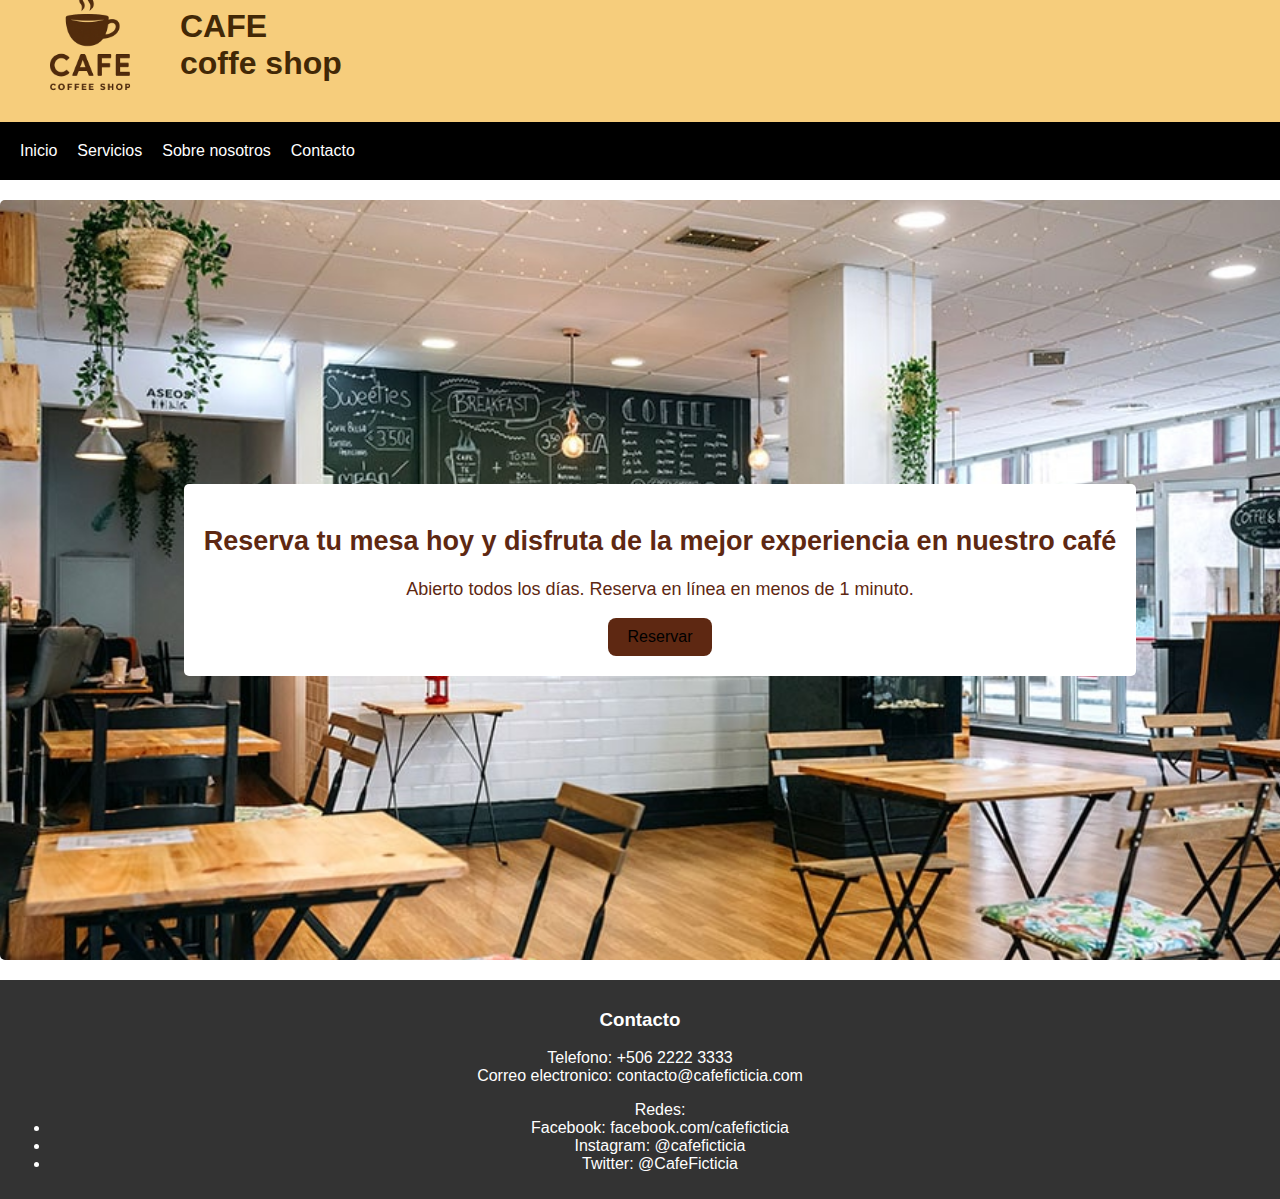
<file: index.html>
<!DOCTYPE html>
<html lang="es">
<head>
    <meta charset="UTF-8">
    <meta name="viewport" content="width=device-width, initial-scale=1.0">
    <title>Inicio - CAFE</title>
    <link rel="stylesheet" href="style.css"> 

    
</head>
<body>
    <!-- Encabezado con logo y navegación -->
    <header>
       <div  class=logo>
        <img src="images/logo.png" alt = "logo">
        <h1> CAFE <br> coffe shop </h1>
        </div>
        <nav>
            <a href="index.html">Inicio</a>
            <a href="servicios.html">Servicios</a>
            <a href="sobre.html">Sobre nosotros</a>
            <a href="contacto.html">Contacto</a>
        </nav>
        
    </header>

    <main>
    <!-- Sección principal: héroe con llamada a reservar -->
    <section class=hero>
        <div>
        
        <h2 id="reserva-heading">Reserva tu mesa hoy y disfruta de la mejor experiencia en nuestro café</h2>
        <p class="hero__subtitle">Abierto todos los días. Reserva en línea en menos de 1 minuto.</p>
        <button> Reservar </button>
        
        </div>
    </section>
    </main>
    <!-- Pie de página con información de contacto -->
    <footer>
        <h3>Contacto </h3>
        <p>Telefono: +506 2222 3333 <br> 
        Correo electronico: contacto@cafeficticia.com <br>
        <ul> Redes:
            <li>Facebook: facebook.com/cafeficticia</li>
            <li>Instagram: @cafeficticia</li>
            <li>Twitter: @CafeFicticia</li>
        </ul>

    </footer>
</body>
</html>
</file>
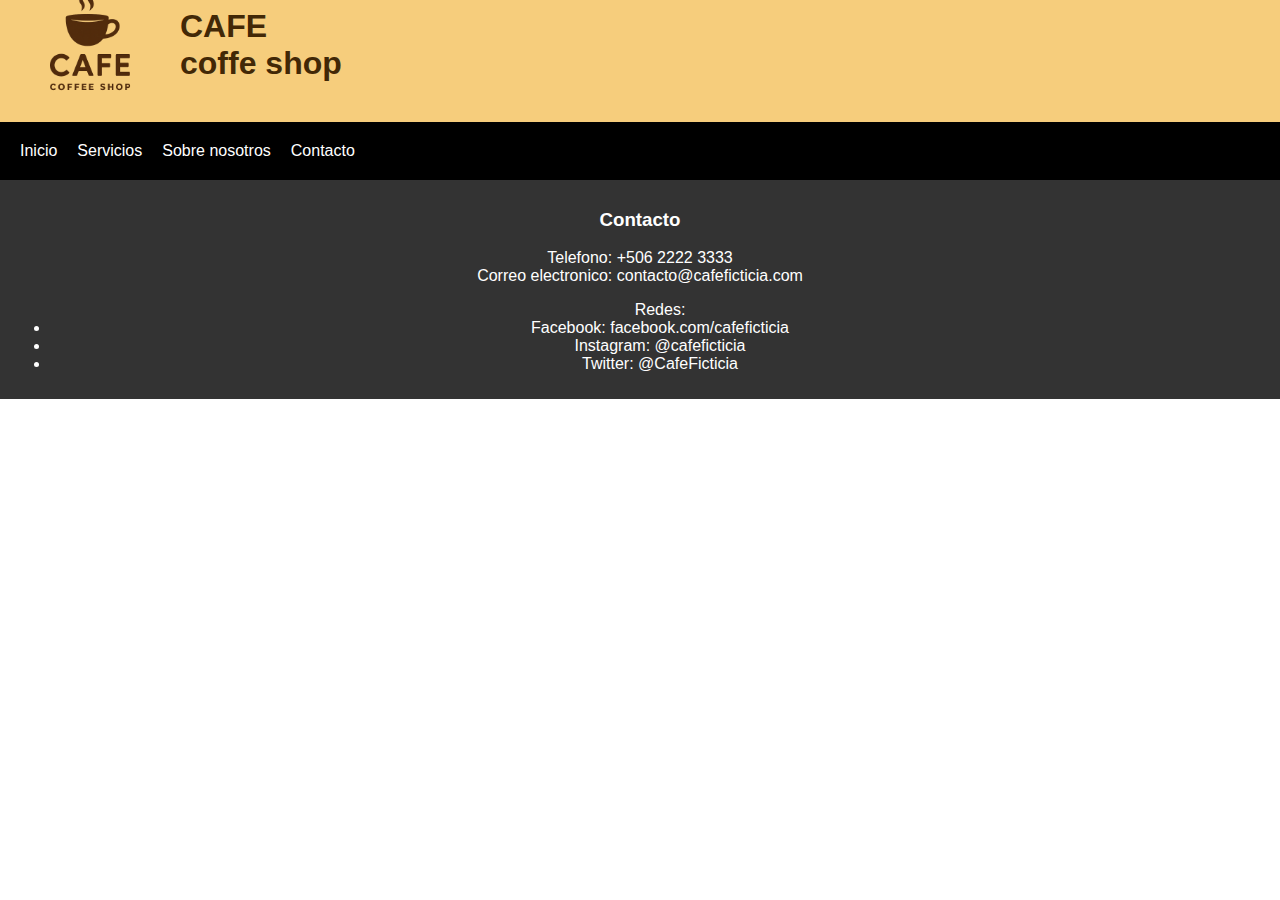
<file: contacto.html>
<!DOCTYPE html>
<html lang="es">
<head>
    <meta charset="UTF-8">
    <meta name="viewport" content="width=device-width, initial-scale=1.0">
    <title>Contacto - CAFE</title>
    <link rel="stylesheet" href="style.css"> 
</head>
<body>
    <!-- Encabezado con logo y navegación -->
    <header>
       <div  class=logo>
        <img src="images/logo.png" alt = "logo">
        <h1> CAFE <br> coffe shop </h1>
        </div>
        <nav>
            <a href="index.html">Inicio</a>
            <a href="servicios.html">Servicios</a>
            <a href="sobre.html">Sobre nosotros</a>
            <a href="contacto.html">Contacto</a>
        </nav>
        
    </header>
    
    <main>
        <!-- Seccion donde habrá un formulario para contacto-->
        <section>

        </section>

       
    </main>
    <!-- Pie de página con información de contacto -->
    <footer>
        <h3>Contacto </h3>
        <p>Telefono: +506 2222 3333 <br> 
        Correo electronico: contacto@cafeficticia.com <br>
        <ul> Redes:
            <li>Facebook: facebook.com/cafeficticia</li>
            <li>Instagram: @cafeficticia</li>
            <li>Twitter: @CafeFicticia</li>
        </ul>

    </footer>
</body>
</html>
</file>
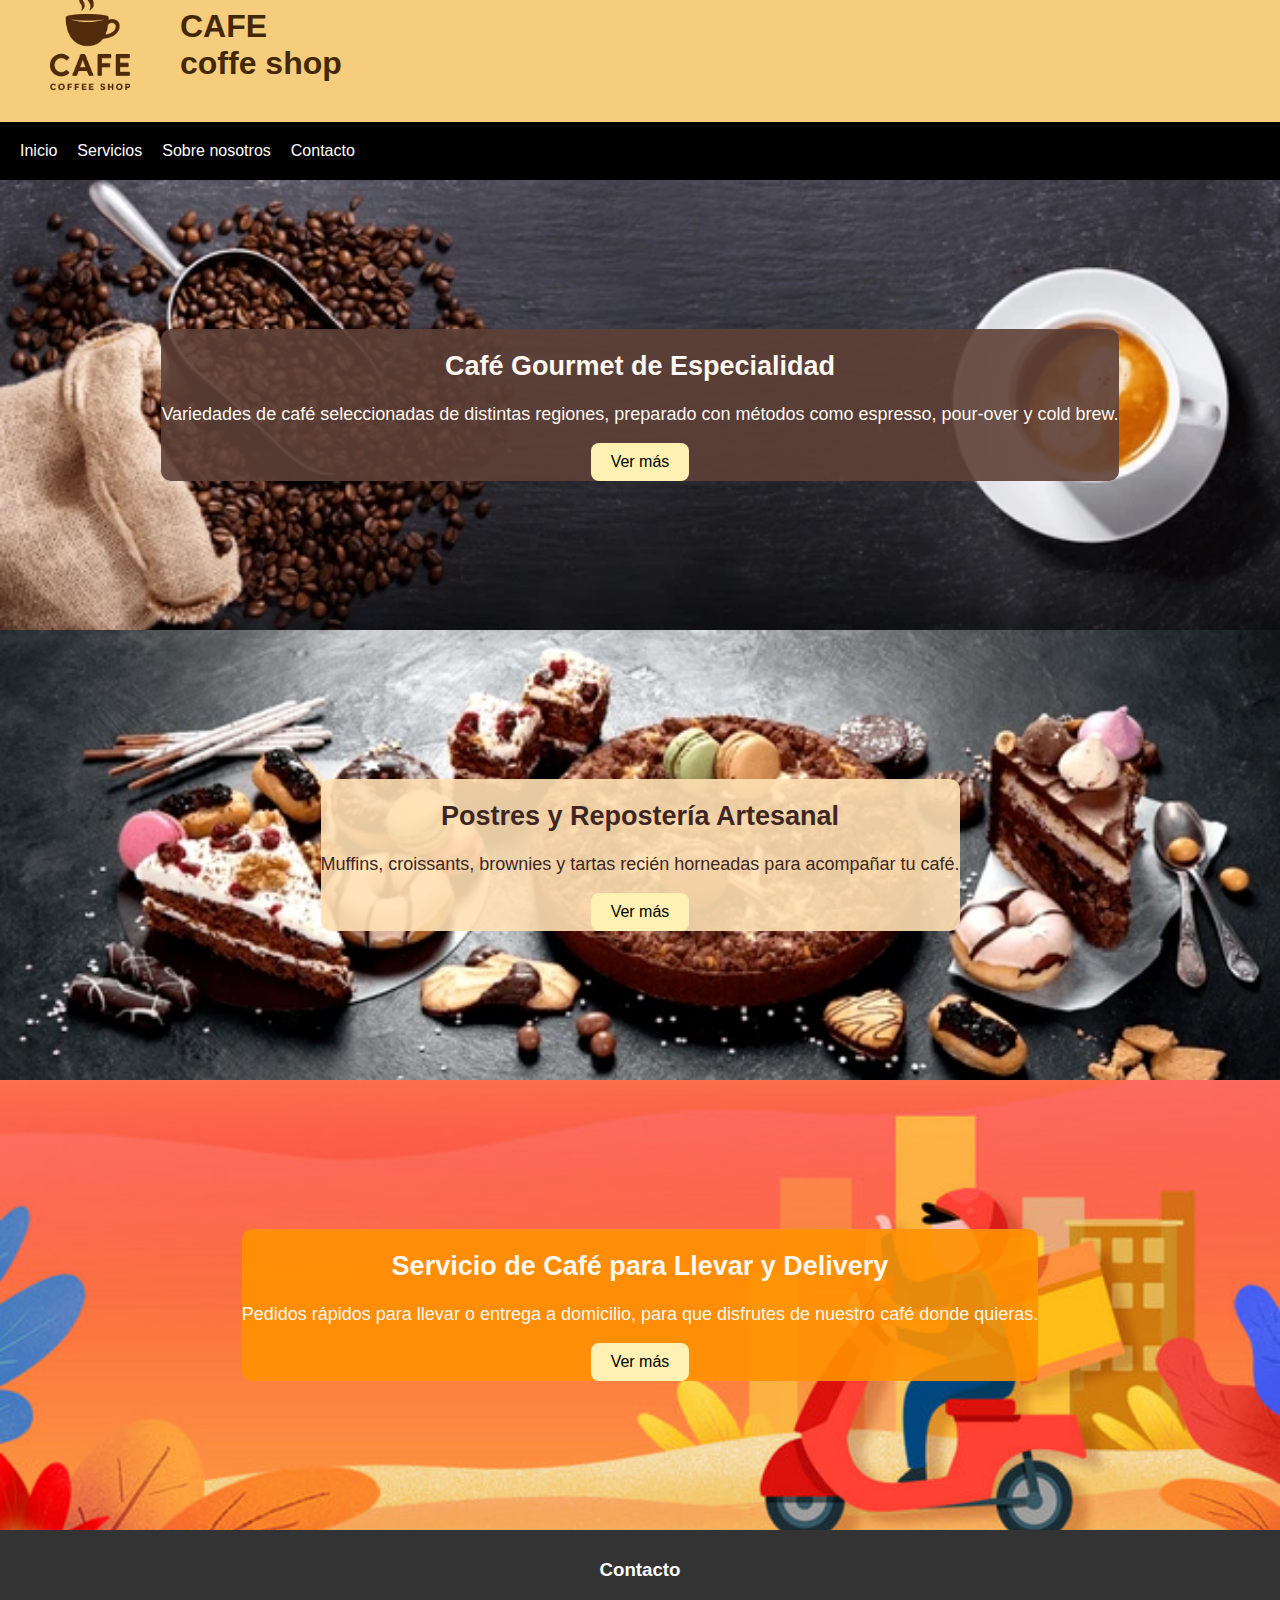
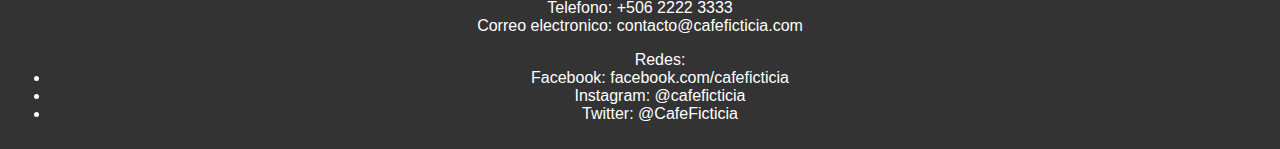
<file: servicios.html>
<!DOCTYPE html>
<html lang="es">
<head>
    <meta charset="UTF-8">
    <meta name="viewport" content="width=device-width, initial-scale=1.0">
    <title>Sobre nosotros - CAFE</title>
    <link rel="stylesheet" href="style.css"> 
</head>
<body>
    <!-- Encabezado con logo y navegación -->
    <header>
       <div  class=logo>
        <img src="images/logo.png" alt = "logo">
        <h1> CAFE <br> coffe shop </h1>
        </div>
        <nav>
            <a href="index.html">Inicio</a>
            <a href="servicios.html">Servicios</a>
            <a href="sobre.html">Sobre nosotros</a>
            <a href="contacto.html">Contacto</a>
        </nav>
        
    </header>

    <main>
        <!-- Secciones con los productos destacados -->
        <!-- Falta implementar pagina con catalogo -->
        <section class = "cafe">
            <div>
            <h2> Café Gourmet de Especialidad </h2>
            <p> Variedades de café seleccionadas de distintas regiones, preparado con métodos como espresso, pour-over y cold brew.</p>
            <button>Ver más</button>
            </div>
            
        </section>
        
            <section class = "postres">
            <div>
                <h2> Postres y Repostería Artesanal </h2>
                <p> Muffins, croissants, brownies y tartas recién horneadas para acompañar tu café. </p>
                <button>Ver más</button>
            </div>
        <!-- Seccion con la informacion de delivery -->
        <!--Falta implementar un togle con JS -->
        </section>
        
            <section class = "delivery">
            <div>
                <h2> Servicio de Café para Llevar y Delivery </h2>
                <p> Pedidos rápidos para llevar o entrega a domicilio, para que disfrutes de nuestro café donde quieras.</p>
                <button>Ver más</button>
            </div>
        </section>

       
    </main>
    <!-- Pie de página con información de contacto -->
    <footer>
        <h3>Contacto </h3>
        <p>Telefono: +506 2222 3333 <br> 
        Correo electronico: contacto@cafeficticia.com <br>
        <ul> Redes:
            <li>Facebook: facebook.com/cafeficticia</li>
            <li>Instagram: @cafeficticia</li>
            <li>Twitter: @CafeFicticia</li>
        </ul>

    </footer>
</body>
</html>
</file>
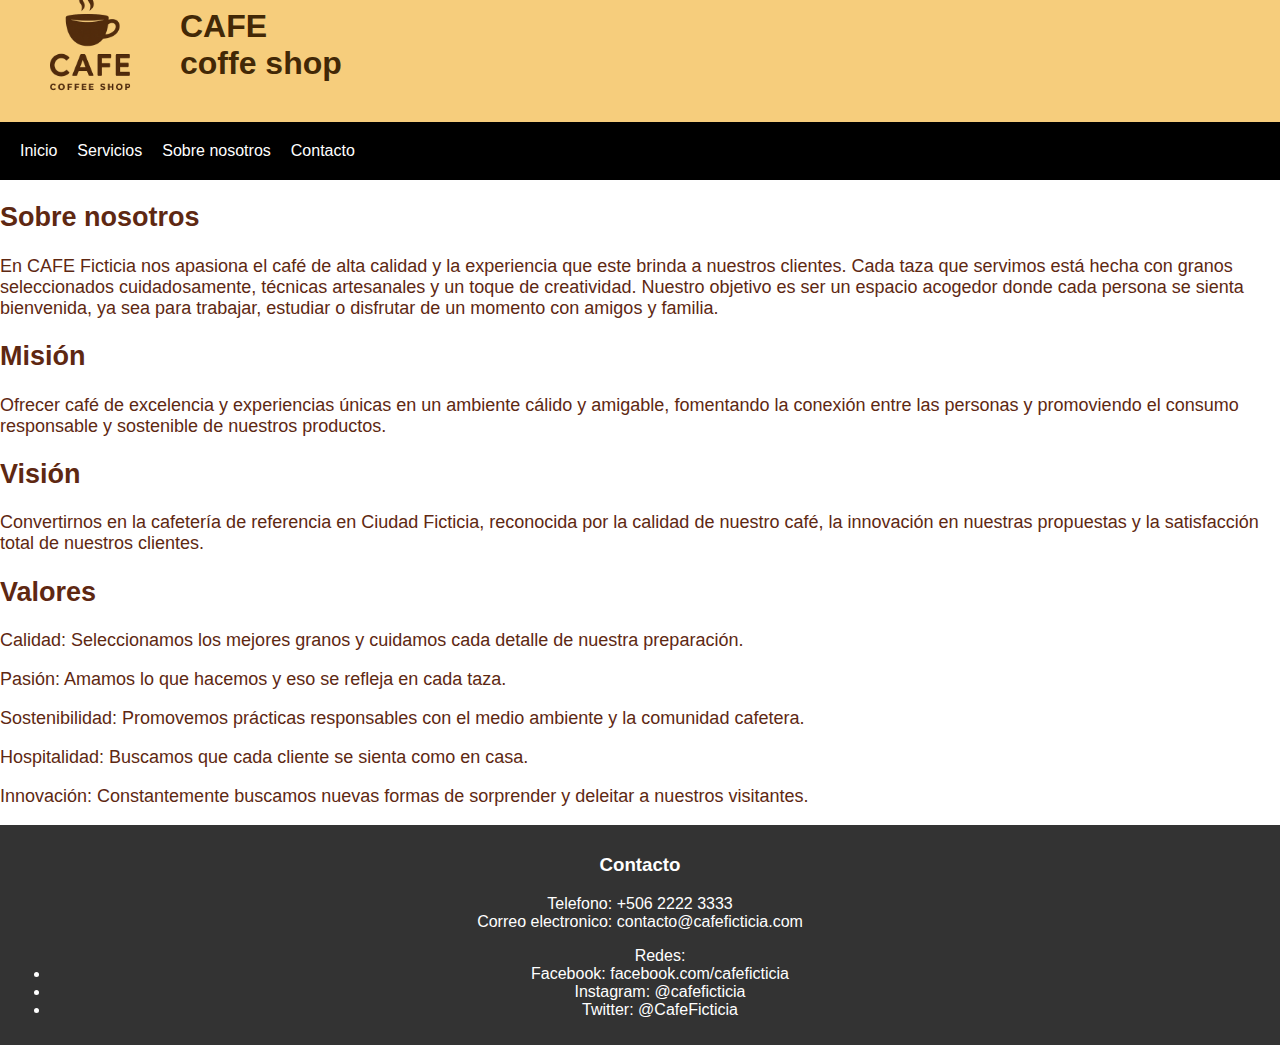
<file: sobre.html>
<!DOCTYPE html>
<html lang="es">
<head>
    <meta charset="UTF-8">
    <meta name="viewport" content="width=device-width, initial-scale=1.0">
    <title>Sobre nosotros - CAFE</title>
    <link rel="stylesheet" href="style.css"> 
</head>
<body>
    <!-- Encabezado con logo y navegación -->
    <header>
       <div  class=logo>
        <img src="images/logo.png" alt = "logo">
        <h1> CAFE <br> coffe shop </h1>
        </div>
        <nav>
            <a href="index.html">Inicio</a>
            <a href="servicios.html">Servicios</a>
            <a href="sobre.html">Sobre nosotros</a>
            <a href="contacto.html">Contacto</a>
        </nav>
        
    </header>

    <main>
        <!-- Secciones con informacion sobre la empresa -->
        <!-- Falta implementar imagen de fondo -->
        <section class = "sobre nosotros">
            <h2>Sobre nosotros</h2>
            <p>En CAFE Ficticia nos apasiona el café de alta calidad y la experiencia que este brinda a nuestros clientes. Cada taza que servimos está hecha con granos seleccionados cuidadosamente, técnicas artesanales y un toque de creatividad. Nuestro objetivo es ser un espacio acogedor donde cada persona se sienta bienvenida, ya sea para trabajar, estudiar o disfrutar de un momento con amigos y familia. </p>
        </section>
        <section class = "mision">
            <h2>Misión</h2>
            <p>Ofrecer café de excelencia y experiencias únicas en un ambiente cálido y amigable, fomentando la conexión entre las personas y promoviendo el consumo responsable y sostenible de nuestros productos. </p>
        </section>
        <section class = "vision">
            <h2>Visión</h2>
            <p>Convertirnos en la cafetería de referencia en Ciudad Ficticia, reconocida por la calidad de nuestro café, la innovación en nuestras propuestas y la satisfacción total de nuestros clientes. </p>
        </section>
        <section class = "valores">
            <h2>Valores</h2>
            <div>
                <p>Calidad: Seleccionamos los mejores granos y cuidamos cada detalle de nuestra preparación.</p>
                <p>Pasión: Amamos lo que hacemos y eso se refleja en cada taza.
                <p>Sostenibilidad: Promovemos prácticas responsables con el medio ambiente y la comunidad cafetera.
                <p>Hospitalidad: Buscamos que cada cliente se sienta como en casa.
                <p>Innovación: Constantemente buscamos nuevas formas de sorprender y deleitar a nuestros visitantes.
            </div>
        </section>
    </main>
    <!-- Pie de página con información de contacto -->
    <footer>
        <h3>Contacto </h3>
        <p>Telefono: +506 2222 3333 <br> 
        Correo electronico: contacto@cafeficticia.com <br>
        <ul> Redes:
            <li>Facebook: facebook.com/cafeficticia</li>
            <li>Instagram: @cafeficticia</li>
            <li>Twitter: @CafeFicticia</li>
        </ul>

    </footer>
</body>
</html>
</file>
<file: style.css>
/* ===== Estilos generales ===== */
body {
    font-family: Arial, sans-serif;
    padding: 0;
    background-color: #ffffff;
    margin: 0
    
}

/* ===== Encabezado ===== */
header {
    background-color: #f6cd7c;
    color: rgb(66, 40, 6);
    

    
    display: flex;        
    flex-direction: column;
    align-content: flex-end;
    justify-content: space-between; 
    min-height: 20vh;      
    max-height: 20vh;     
    nav{
        background-color: black;
        display: flex;
        padding: 20px;
        gap: 20px
    }
    nav a {
        color: #ffffff;
        text-decoration: none;
    }
    nav a:hover {
        background-color: #ffffff;
        color:rgb(66, 40, 6)
    }
}

.logo{
    display: flex;
    align-items: center;
    justify-content: left;
    max-height: 10vh;

}

.logo img{
    max-height:20vh;
    max-width: 20%;
}

/* == Secciones  == */
section {

    font-size: large;
    color: #5e2812;
}
/* ===== Seccion hero ===== */
.hero {
    display: flex;
    justify-content: center;
    align-items: center;
    
    background-image: url(images/background.jpg);
    background-repeat: no-repeat;
    background-size: cover;    
    
    width: 100%;      
    min-height: 80vh;
    
    margin: 20px auto;         
    padding: 20px;
    border-radius: 5px;
}
.hero div{
    
    background-color: #ffffff;
    display: block;
    text-align: center;
    padding: 20px;             
    border-radius: 5px;
    max-width: 90%;      
    
}

.hero div button {
    background-color: #5e2812;      
    padding: 10px 20px;       
    border: none;             
    border-radius: 8px;        
    cursor: pointer;         
    font-size: 16px;          
    
}
.hero div button:active {
    background-color: black;

}
/* ===== Seccion cafe ===== */
.cafe {
    
    display: flex;
    justify-content: center;
    align-items: center;   
    background-image: url(images/cafe.jpg);
    background-repeat: no-repeat;
    background-size: cover;
    min-height: 50vh;
}
.cafe div{
    color:#fff8f0;
    background-color: rgba(93, 64, 55, 0.9);
    display: block;
    border-radius: 10px;
    text-align: center;  

}
.cafe div button {
    background-color: #fff1b3;      
    padding: 10px 20px;       
    border: none;             
    border-radius: 8px;        
    cursor: pointer;         
    font-size: 16px;          
    
}
.cafe div button:active {
    background-color: rgb(79, 43, 2);

}
/* ===== Seccion postres ===== */
.postres {
    
    display: flex;
    justify-content: center;
    align-items: center;      
    background-image: url(images/postres.jpg);
    background-repeat: no-repeat;
    background-size: cover;
    min-height: 50vh;
}
.postres div{
    color:#3e2723;
    background-color: rgba(255, 224, 178, 0.9);
    display: block;
    border-radius: 10px;
    text-align: center;  

}
.postres div button {
    background-color: #fff1b3;      
    padding: 10px 20px;       
    border: none;             
    border-radius: 8px;        
    cursor: pointer;         
    font-size: 16px;          
    
}
.postres div button:active {
    background-color: rgb(79, 43, 2);

}
/* ===== Seccion delivery ===== */
.delivery {
    
    display: flex;
    justify-content: center;
    align-items: center;      
    background-image: url(images/delivery.jpg);
    background-repeat: no-repeat;
    background-size: cover;
    min-height: 50vh;
}
.delivery div{
    color:#fff8f0;
    background-color: rgba(255, 145, 0, 0.9);
    display: block;
    border-radius: 10px;
    text-align: center;  

}
.delivery div button {
    background-color: #fff1b3;      
    padding: 10px 20px;       
    border: none;             
    border-radius: 8px;        
    cursor: pointer;         
    font-size: 16px;          
    
}
.delivery div button:active {
    background-color: rgb(79, 43, 2);

}
/* ===== Pie de página ===== */
footer {
    text-align: center;
    padding: 10px;
    background-color: #333;
    color: white;
}
</file>
